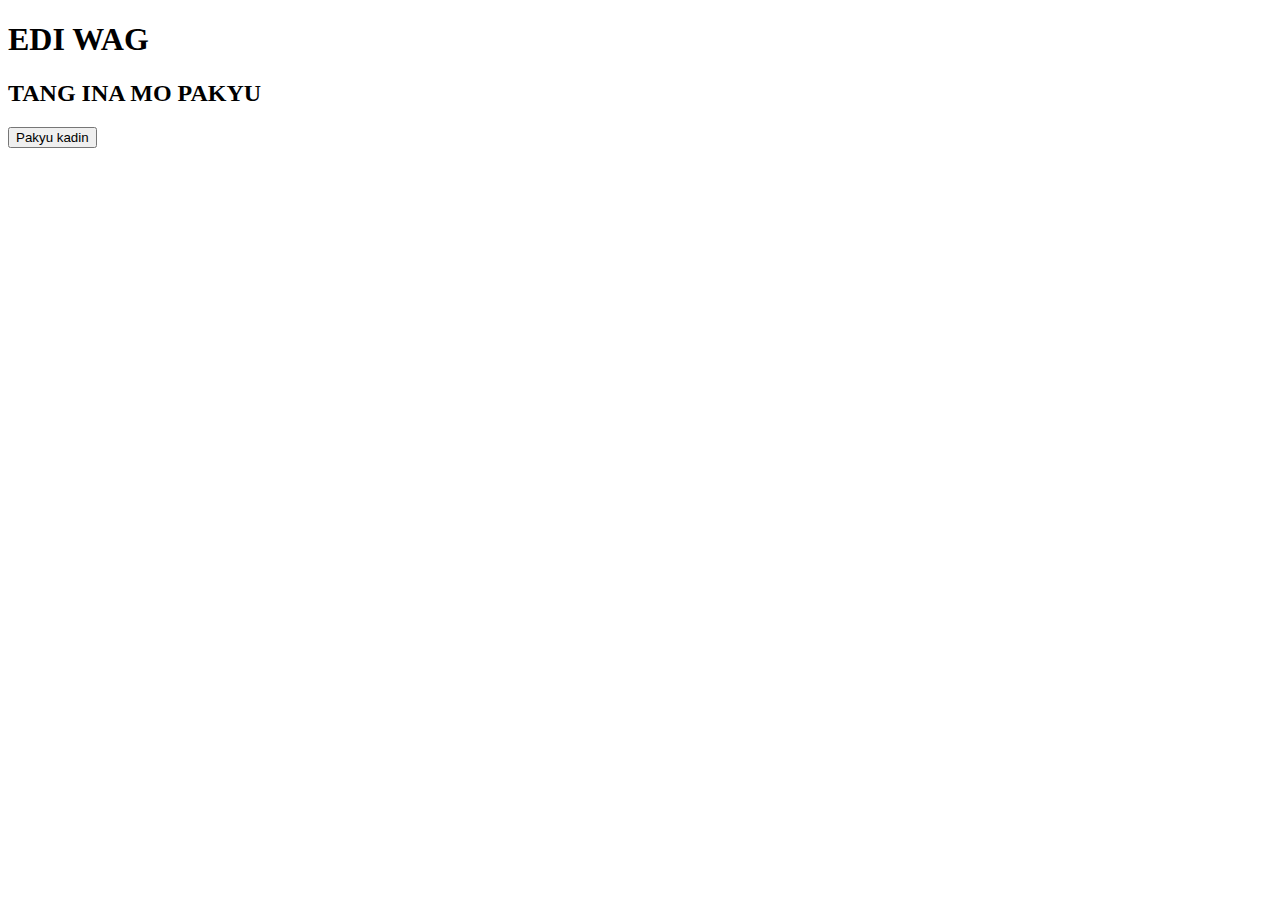
<file: Feb14/ediwag.html>
<!DOCTYPE html>
<html lang="en">
<head>
    <meta charset="UTF-8">
    <meta name="viewport" content="width=device-width, initial-scale=1.0">
    <title>tang ina mo</title>
</head>
<body>
    <section>
        <h1>EDI WAG</h1>
        <h2>TANG INA MO PAKYU</h2>
        <button>Pakyu kadin</button>
    </section>
    
</body>
</html>
</file>
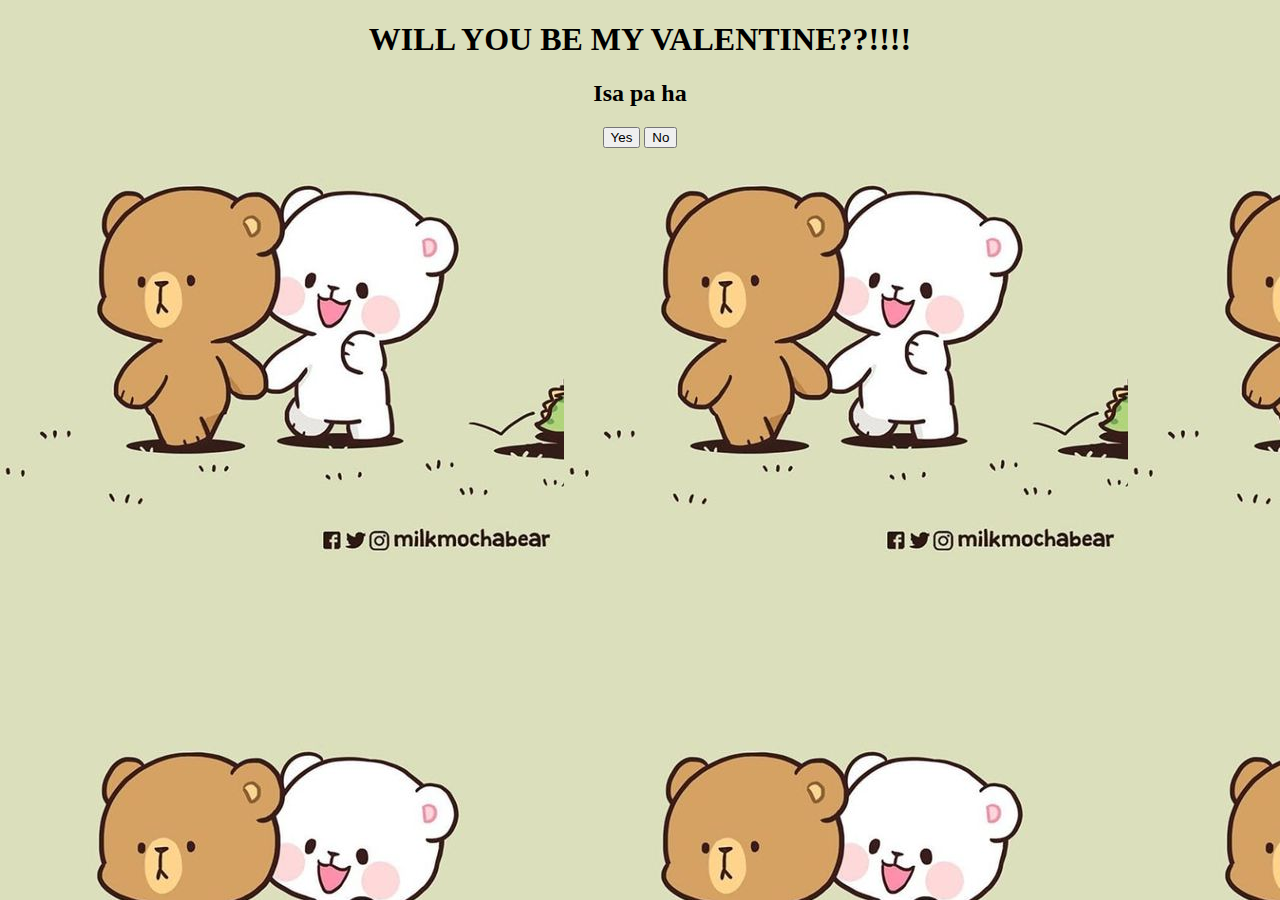
<file: Feb14/no.html>
<!DOCTYPE html>
<html lang="en">
<head>
    <meta charset="UTF-8">
    <meta name="viewport" content="width=device-width, initial-scale=1.0">
    <title>I'll Ask again?</title>
    <style>
        body {
            background-image: url(bear.jpg);
        }

        body section {
            text-align: center;
        }
        button:hover {
            background-color: red;
        }
    </style>
</head>
<body>
    <section>
        <h1>WILL YOU BE MY VALENTINE??!!!!</h1>
        <h2>Isa pa ha</h2>
        <a href="yes.html"> <button class="yes">Yes</button></a>
        <a href="ediwag.html"> <button class="no">No</button></a>
    </section>
    
</body>
</html>
</file>
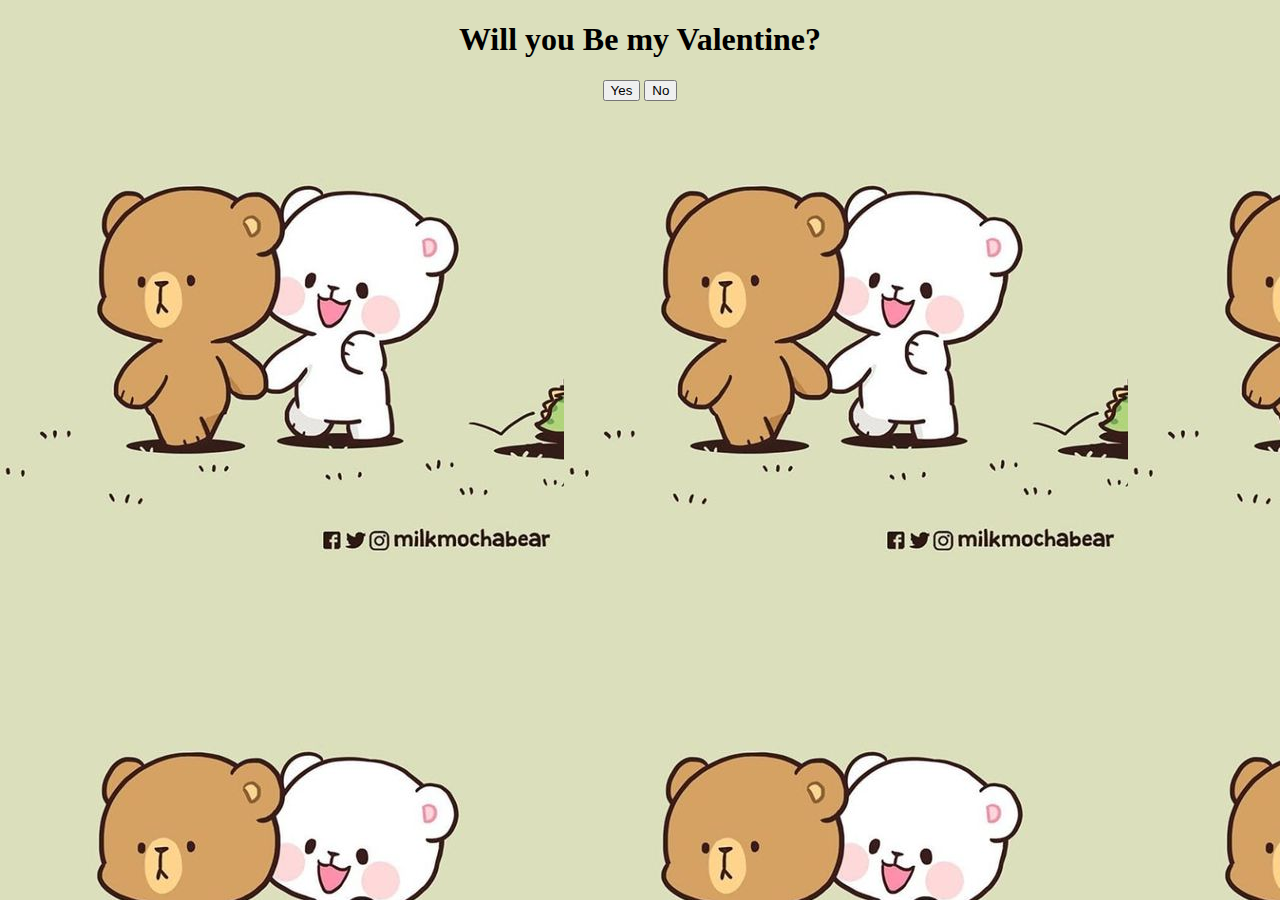
<file: Feb14/Valentine.html>
<!DOCTYPE html>
<html lang="en">
<head>
    <meta charset="UTF-8">
    <meta name="viewport" content="width=device-width, initial-scale=1.0">
    <title>Hi Crush</title>
    <link rel="stylesheet" href="system.css">
</head>
<body>
    <section>
    <h1>Will you Be my Valentine?</h1>
   <a href="yes.html"> <button class="yes">Yes</button></a>
   <a href="no.html"> <button class="no">No</button></a>
    </section>
</body>
</html>
</file>
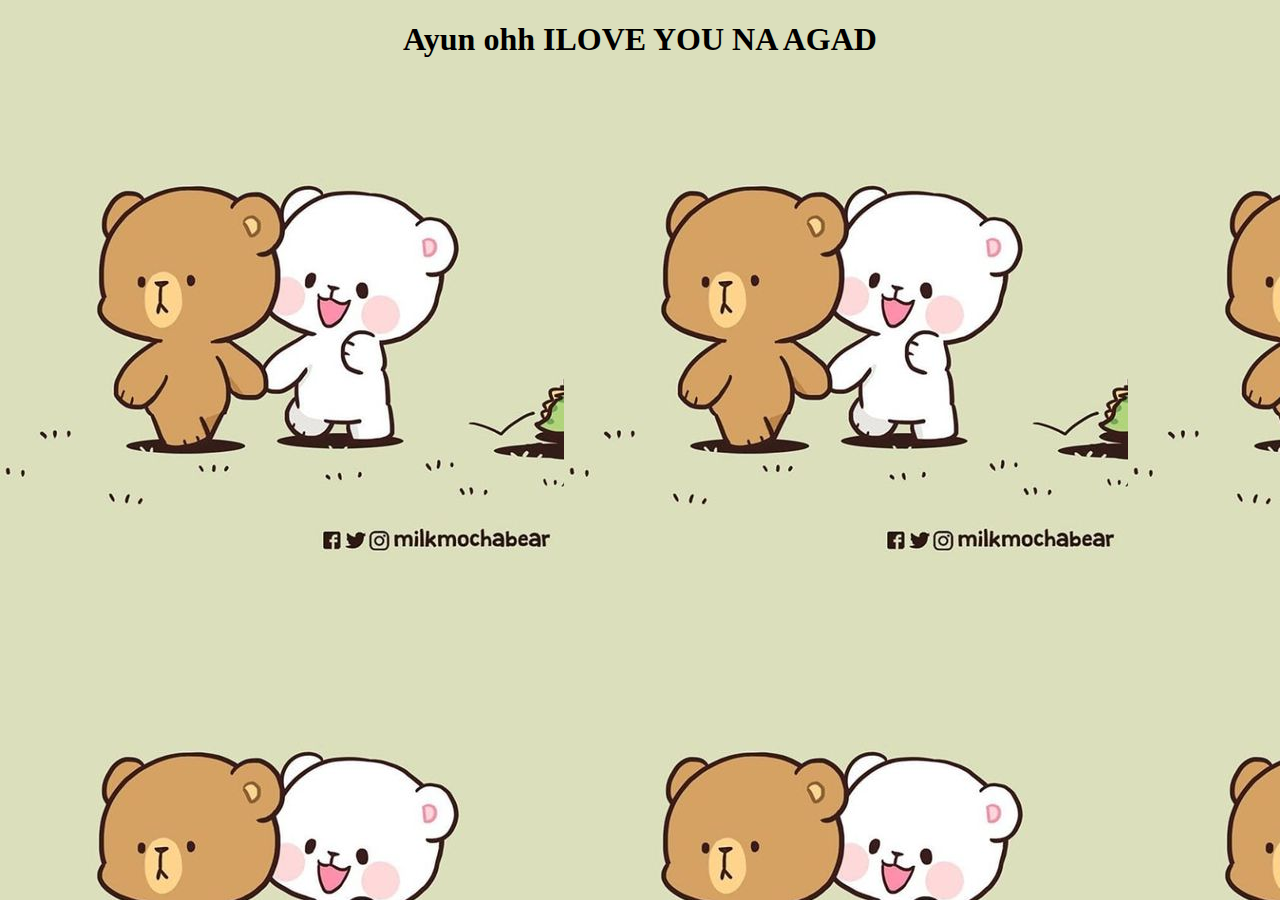
<file: Feb14/yes.html>
<!DOCTYPE html>
<html lang="en">
<head>
    <meta charset="UTF-8">
    <meta name="viewport" content="width=device-width, initial-scale=1.0">
    <title>Naks</title>
    <link rel="stylesheet" href="system.css">
</head>
<body>
    <h1>Ayun ohh ILOVE YOU NA AGAD</h1>
    
</body>
</html>
</file>
<file: Feb14/system.css>
body {
    text-align: center;
    background-image: url("bear.jpg");
}

button:hover {
    background-color: purple;
}
</file>
